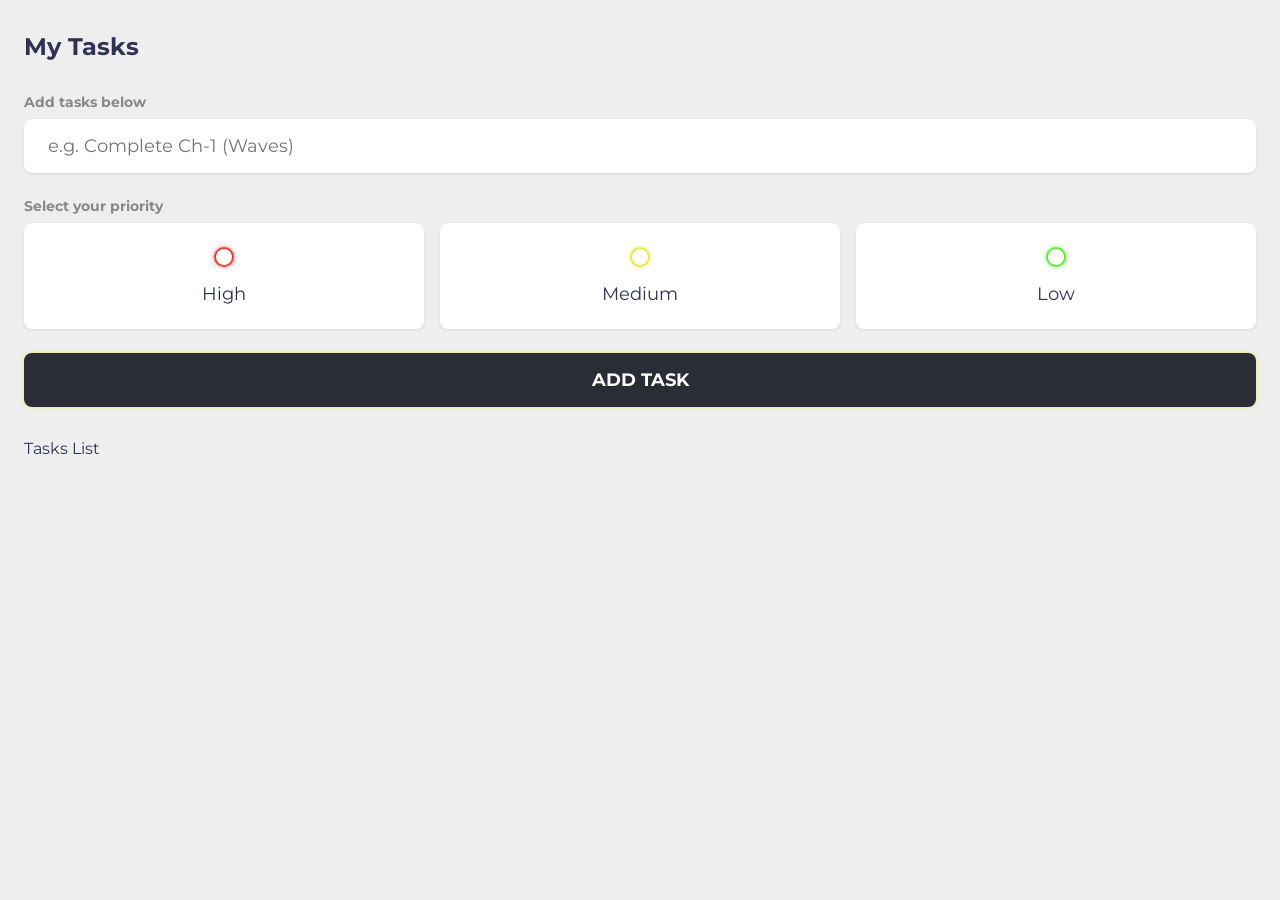
<file: index.html>
<!DOCTYPE html>
<html lang="en">
<head>
	<meta charset="UTF-8" />
	<meta http-equiv="X-UA-Compatible" content="IE=edge" />
	<meta name="viewport" content="width=device-width, initial-scale=1.0" />
	<title>My Tasks</title>
	<!-- CSS Import -->
	<link rel="stylesheet" href="main.css" />
	<!-- End of CSS Import -->
	<!-- Fonts -->
	<link rel="preconnect" href="https://fonts.googleapis.com">
	<link rel="preconnect" href="https://fonts.gstatic.com" crossorigin>
	<link href="https://fonts.googleapis.com/css2?family=Fira+Sans:ital,wght@0,400;0,700;0,900;1,400&family=Montserrat:ital,wght@0,400;0,700;0,900;1,400&display=swap" rel="stylesheet">
	<!-- End of Fonts -->
</head>
<body>
	<!-- App Wrapper -->
	<main class="app">
		<!-- Greeting -->
		<section class="greeting">
			<h2 class="title">My Tasks</h2>
		</section>
		<!-- End of Greeting -->
		
		<!-- New Todo -->
		<section class="create-todo">
			<form id="new-todo-form">
				<h4>Add tasks below</h4>
				<input 
					type="text" 
					placeholder="e.g. Complete Ch-1 (Waves)"
					name="content"
					id="content" />
				
				<h4>Select your priority</h4>
				<div class="options">
					<label>
						<input type="radio" name="category" id="category1" value="high" /> 
						<span class="bubble high"></span>
						<div>High</div>
					</label>
					<label>
						<input type="radio" name="category" id="category2" value="medium" />
						<span class="bubble medium"></span>
						<div>Medium</div>
					</label>
					<label>
						<input type="radio" name="category" id="category3" value="low" />
						<span class="bubble low"></span>
						<div>Low</div>
					</label>
				</div>

				<input type="submit" value="Add task" />
			</form>
		</section>
		<!-- End of New Todo -->

		<!-- Todo List -->
		<section class="todo-list">
			<h3>Tasks List</h3>
			<div class="list" id="todo-list"></div>
		</section>
		<!-- End of Todo List -->

	</main>
	<!-- End of App Wrapper -->
	<!-- JS Import -->
	<script src="main.js"></script>
	<!-- End of JS Import -->
</body>
</html>
</file>
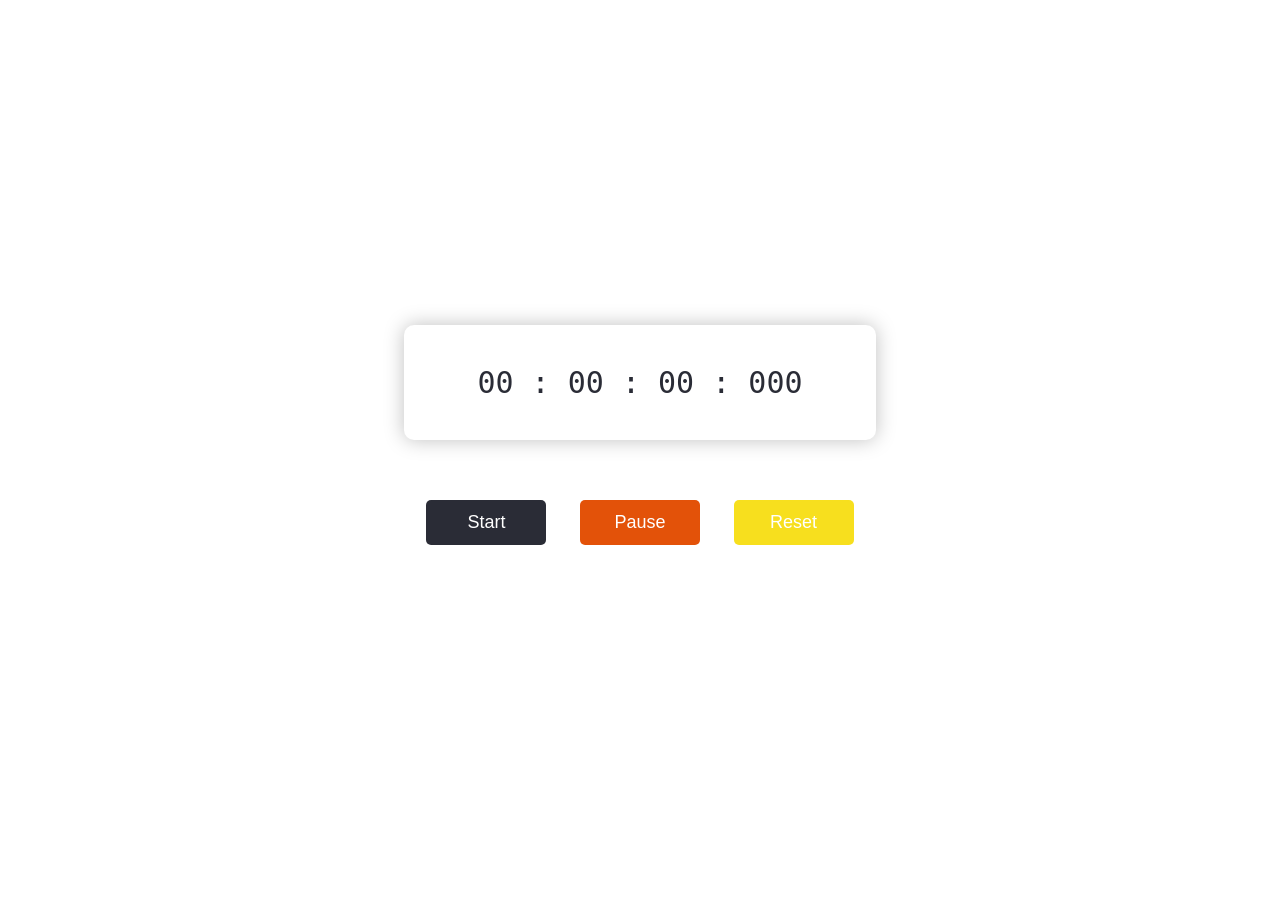
<file: stopwatch/index.html>
<!DOCTYPE html>
<html lang="en">
<head>
    <meta charset="UTF-8">
    <meta http-equiv="X-UA-Compatible" content="IE=edge">
    <meta name="viewport" content="width=device-width, initial-scale=1.0">
    <title>Stopwatch</title>
    <link rel="stylesheet" href="style.css">
</head>
<body>
    <div class="container">
        <div class="timer-display">
            00 : 00 : 00 : 000
        </div>
        <div class="buttons">
            <button id="start-timer">Start</button>
            <button id="pause-timer">Pause</button>
            <button id="reset-timer">Reset</button>
        </div>
    </div>

    <script src="script.js"></script>
</body>
</html>
</file>
<file: main.css>
/* Variables */
:root {
	--primary: #2a2c36;
	--high: #ee3a3a;
	--medium: #eae740;
	--low: #5eee3a;
	--light: #EEE;
	--grey: #888;
	--dark: #313154;
	--danger: #ff5b57;

	--shadow: 0 1px 3px rgba(0, 0, 0, 0.1);

	--high-glow: 0px 0px 4px rgba(238, 58, 58, 0.75);
	--medium-glow: 0px 0px 4px rgba(234, 231, 64, 0.75);
	--low-glow: 0px 0px 4px rgba(94, 238, 58, 0.75);
}
/* End of Variables */

/* Resets */
* {
	margin: 0;
	padding: 0;
	box-sizing: border-box;
	font-family: 'montserrat', sans-serif;
}

input:not([type="radio"]):not([type="checkbox"]), button {
	appearance: none;
	border: none;
	outline: none;
	background: none;
	cursor: initial;
}
/* End of Resets */

body {
	background: var(--light);
	color: var(--dark);
}

section {
	margin-top: 2rem;
	margin-bottom: 2rem;
	padding-left: 1.5rem;
	padding-right: 1.5rem;
}

h3 {
	color: var(--dark);
	font-size: 1rem;
	font-weight: 400;
	margin-bottom: 0.5rem;
}

h4 {
	color: var(--grey);
	font-size: 0.875rem;
	font-weight: 700;
	margin-bottom: 0.5rem;
}

.greeting .title {
	display: flex;
}

.greeting .title input {
	margin-left: 0.5rem;
	flex: 1 1 0%;
	min-width: 0;
}

.greeting .title, 
.greeting .title input {
	color: var(--dark);
	font-size: 1.5rem;
	font-weight: 700;
}

.create-todo input[type="text"] {
	display: block;
	width: 100%;
	font-size: 1.125rem;
	padding: 1rem 1.5rem;
	color: var(--dark);
	background-color: #FFF;
	border-radius: 0.5rem;
	box-shadow: var(--shadow);
	margin-bottom: 1.5rem;
}

.create-todo .options {
	display: grid;
	grid-template-columns: repeat(3, 1fr);
	grid-gap: 1rem;
	margin-bottom: 1.5rem;
}

.create-todo .options label {
	display: flex;
	flex-direction: column;
	align-items: center;
	justify-content: center;
	background-color: #FFF;
	padding: 1.5rem;
	box-shadow: var(--shadow);
	border-radius: 0.5rem;
	cursor: pointer;
}

input[type="radio"],
input[type="checkbox"] {
	display: none;
}

.bubble {
	display: flex;
	align-items: center;
	justify-content: center;
	width: 20px;
	height: 20px;
	border-radius: 999px;
	border: 2px solid var(--high);
	box-shadow: var(--high-glow);
}

.bubble.medium {
	border-color: var(--medium);
	box-shadow: var(--medium-glow);
}

.bubble.low {
	border-color: var(--low);
	box-shadow: var(--low-glow);
}

.bubble::after {
	content: '';
	display: block;
	opacity: 0;
	width: 0px;
	height: 0px;
	background-color: var(--high);
	box-shadow: var(--high-glow);
	border-radius: 999px;
	transition: 0.2s ease-in-out;
}

.bubble.medium::after {
	background-color: var(--medium);
	box-shadow: var(--medium-glow);
}

.bubble.low::after {
	background-color: var(--low);
	box-shadow: var(--low-glow);
}

input:checked ~ .bubble::after {
	width: 10px;
	height: 10px;
	opacity: 1;
}

.create-todo .options label div {
	color: var(--dark);
	font-size: 1.125rem;
	margin-top: 1rem;
}

.create-todo input[type="submit"] {
	display: block;
	width: 100%;
	font-size: 1.125rem;
	padding: 1rem 1.5rem;
	color: #FFF;
	font-weight: 700;
	text-transform: uppercase;
	background-color: var(--primary);
	box-shadow: var(--medium-glow);
	border-radius: 0.5rem;
	cursor: pointer;
	transition: 0.2s ease-out;
}

.create-todo input[type="submit"]:hover {
	opacity: 0.75;
}

.todo-list .list {
	margin: 1rem 0;
}

.todo-list .todo-item {
	display: flex;
	align-items: center;
	background-color: #FFF;
	padding: 1rem;
	border-radius: 0.5rem;
	box-shadow: var(--shadow);
	margin-bottom: 1rem;
}

.todo-item label {
	display: block;
	margin-right: 1rem;
	cursor: pointer;
}

.todo-item .todo-content {
	flex: 1 1 0%;
}

.todo-item .todo-content input {
	color: var(--dark);
	font-size: 1.125rem;
}

.todo-item .actions {
	display: flex;
	align-items: center;
}

.todo-item .actions button {
	display: block;
	padding: 0.5rem;
	border-radius: 0.25rem;
	color: #FFF;
	cursor: pointer;
	transition: 0.2s ease-in-out;
}

.todo-item .actions button:hover {
	opacity: 0.75;
}

.todo-item .actions .view {
	margin-right: 0.5rem;
	background-color: #ff9138;
}

.todo-item .actions .edit {
	margin-right: 0.5rem;
	background-color: var(--primary);
}

.todo-item .actions .delete {
	margin-right: 0.5rem;
	background-color: var(--danger);
}

.todo-item.done .todo-content input {
	text-decoration: line-through;
	color: var(--grey);
}
</file>
<file: stopwatch/style.css>
*,
*:before,
*:after {
    padding: 0;
    margin: 0;
    box-sizing: border-box;
}


.container {
    background-color: #fff;
    width: 40%;
    min-width: 500px;
    position: absolute;
    transform: translate(-50%, -50%);
    top: 50%;
    left: 50%;
    padding: 20px 0;
    padding-bottom: 50px;
    border-radius: 10px;
/*     box-shadow: 0 0 20px rgba(0, 0, 0, 0.338); */
}

.timer-display {
    position: relative;
    width: 92%;
    background: #fff;
    left: 4%;
    font-family: 'Roboto mono', monospace;
    color: #2a2c36;
    font-size: 30px;
    padding: 40px;
    display: flex;
    align-items: center;
    justify-content: space-around;
    border-radius: 10px;
    box-shadow: 0 0 20px rgba(0, 0, 0, 0.25);
}

.buttons {
    width: 90%;
    margin: 60px auto 0 auto;
    display: flex;
    justify-content: space-around;
}

.buttons button {
    width: 120px;
    height: 45px;
    background-color: #2a2c36;
    color: #fff;
    border: none;
    font-family: 'Poppins', sans-serif;
    font-size: 18px;
    border-radius: 5px;
    cursor: pointer;
    outline: none;
}

.buttons button:nth-last-child(2) {
    background-color: #e35209;
}

.buttons button:nth-last-child(1) {
    background-color: #f7df1e;
}

.buttons button:hover {
    box-shadow: 0 0 20px rgba(0, 0, 0, 0.25);
}
</file>
